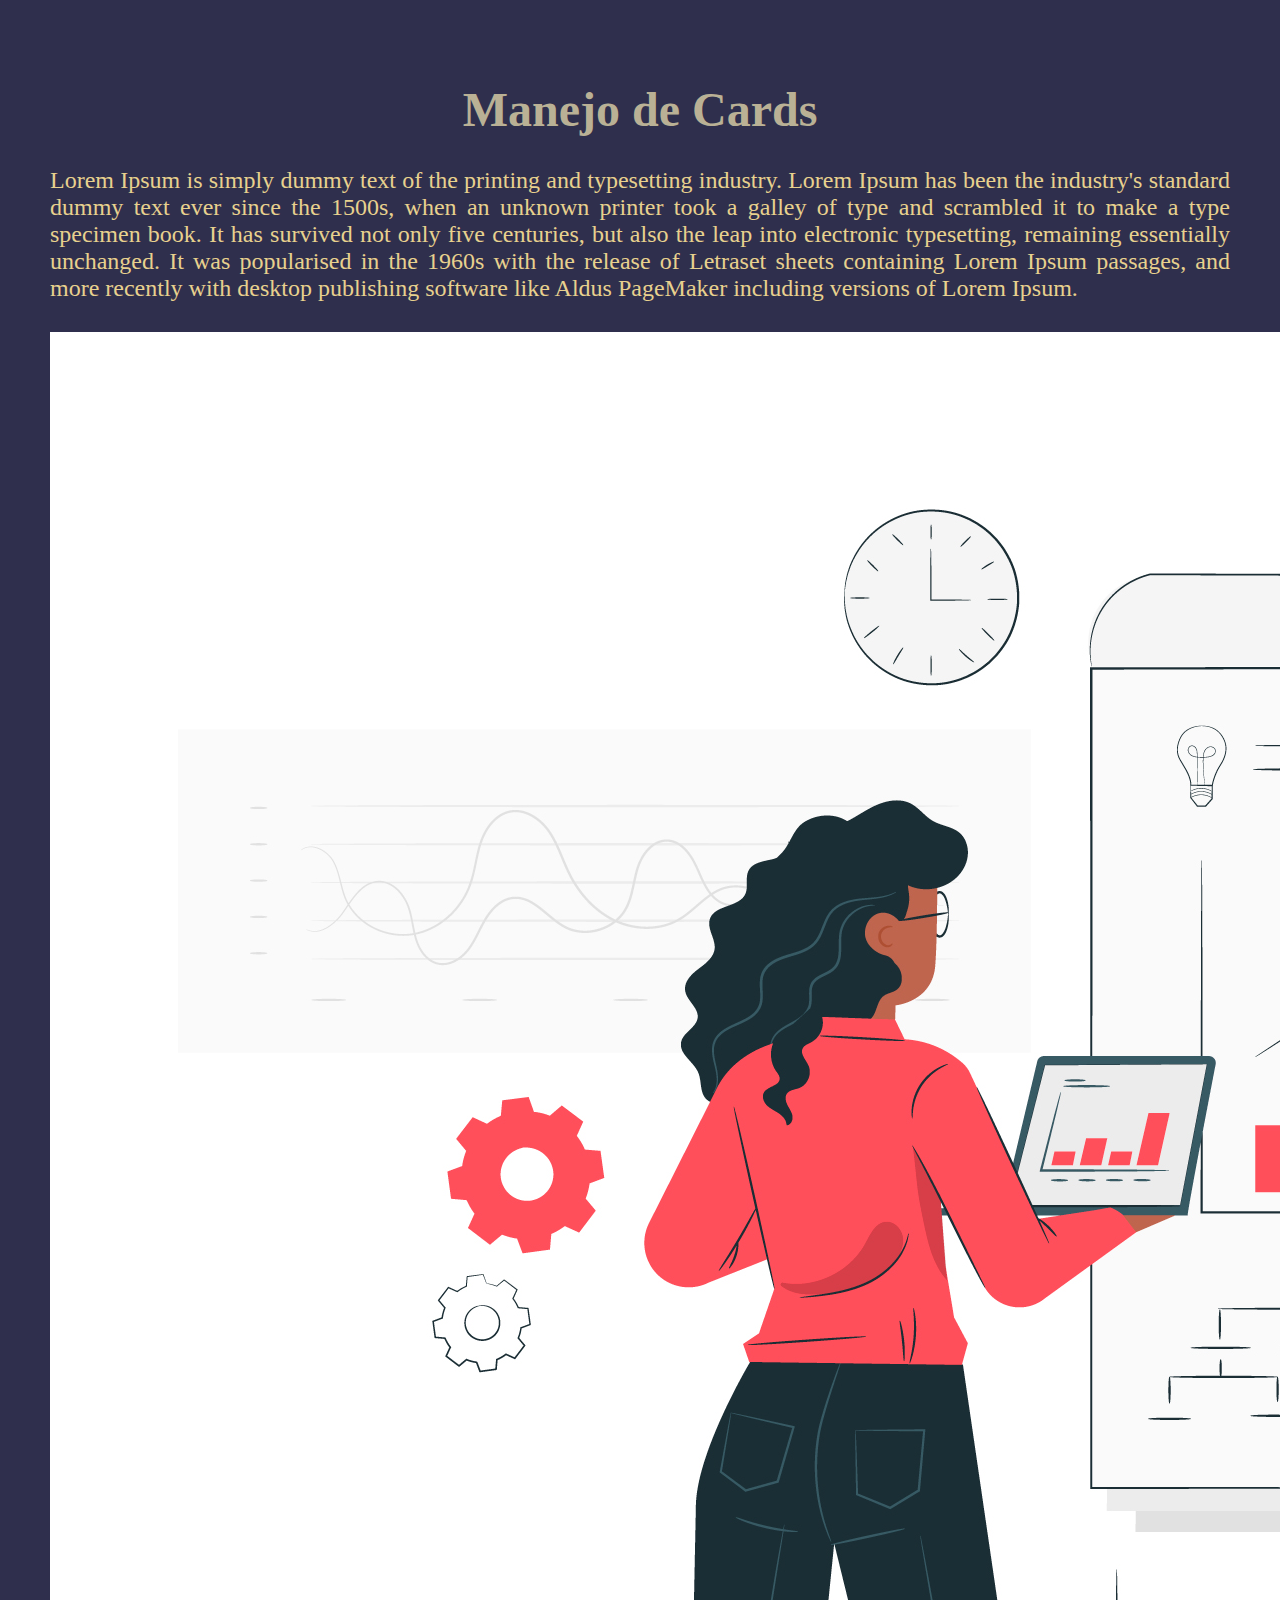
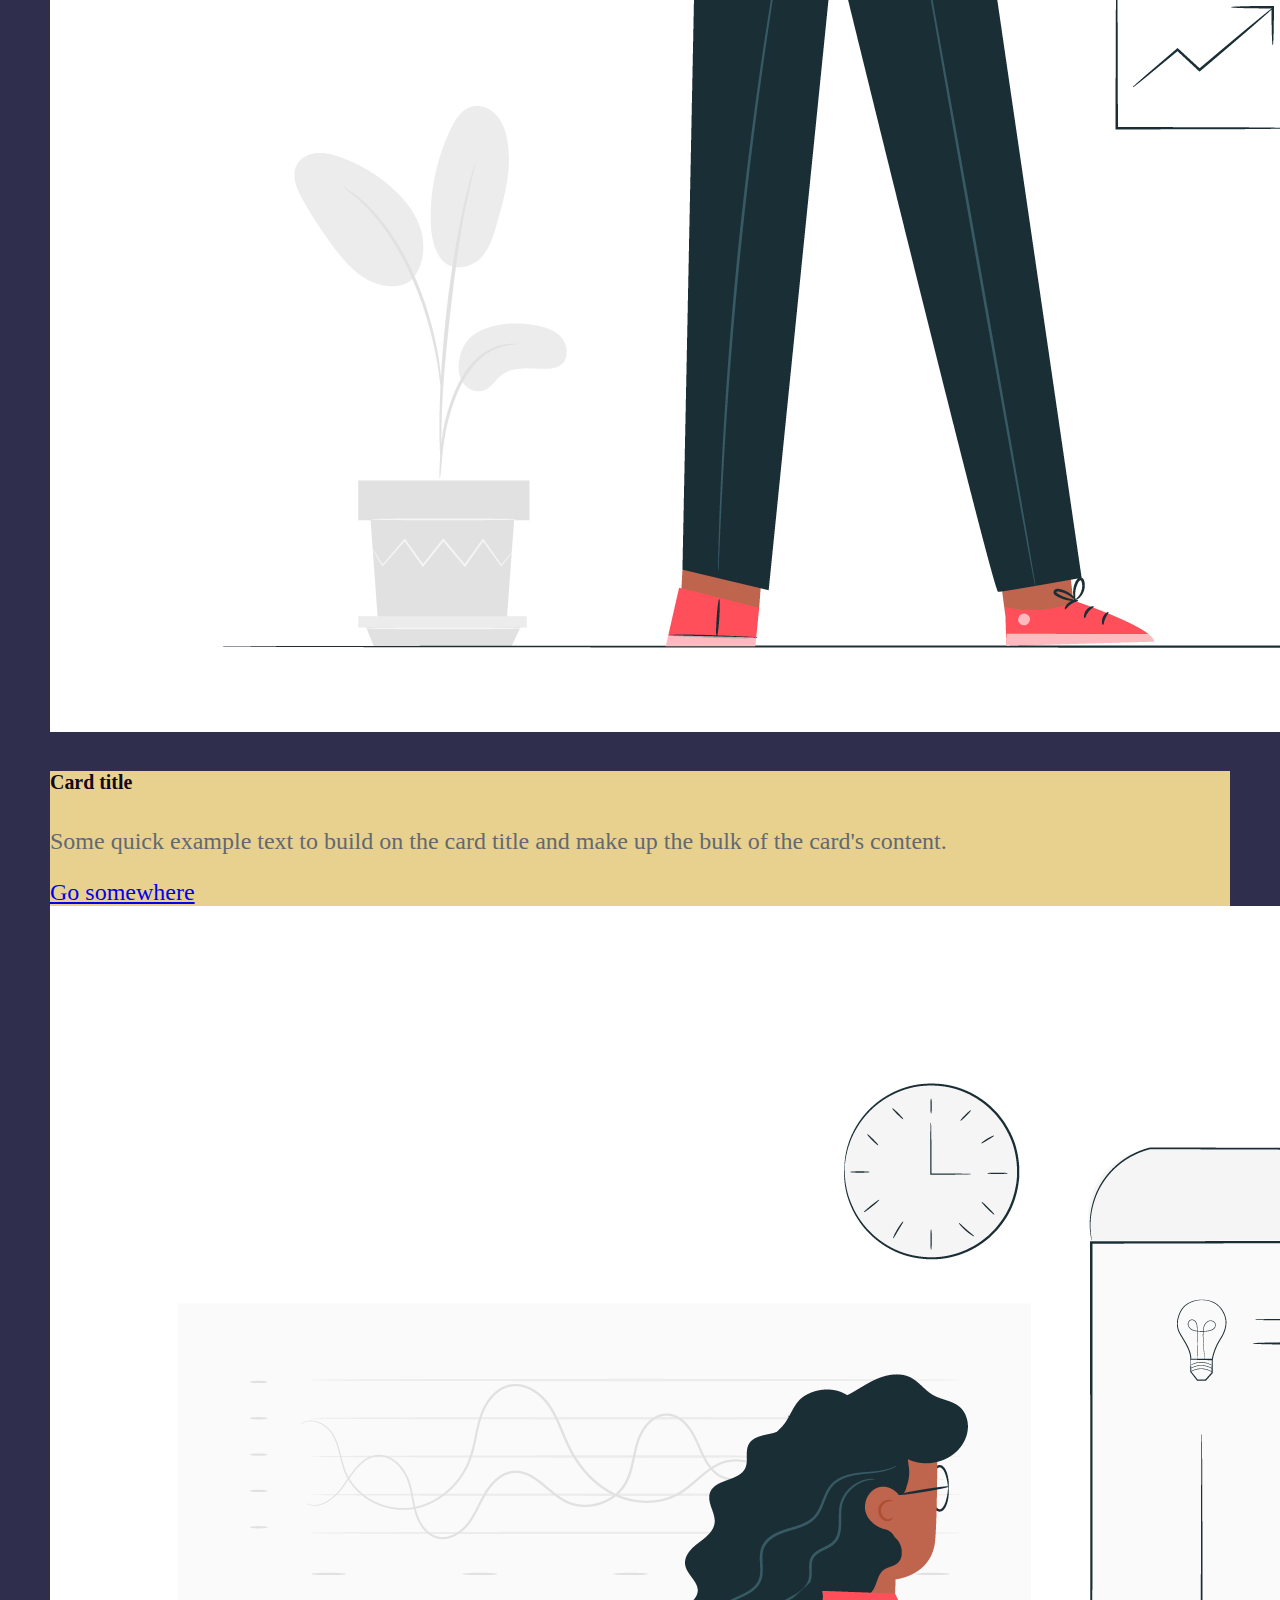
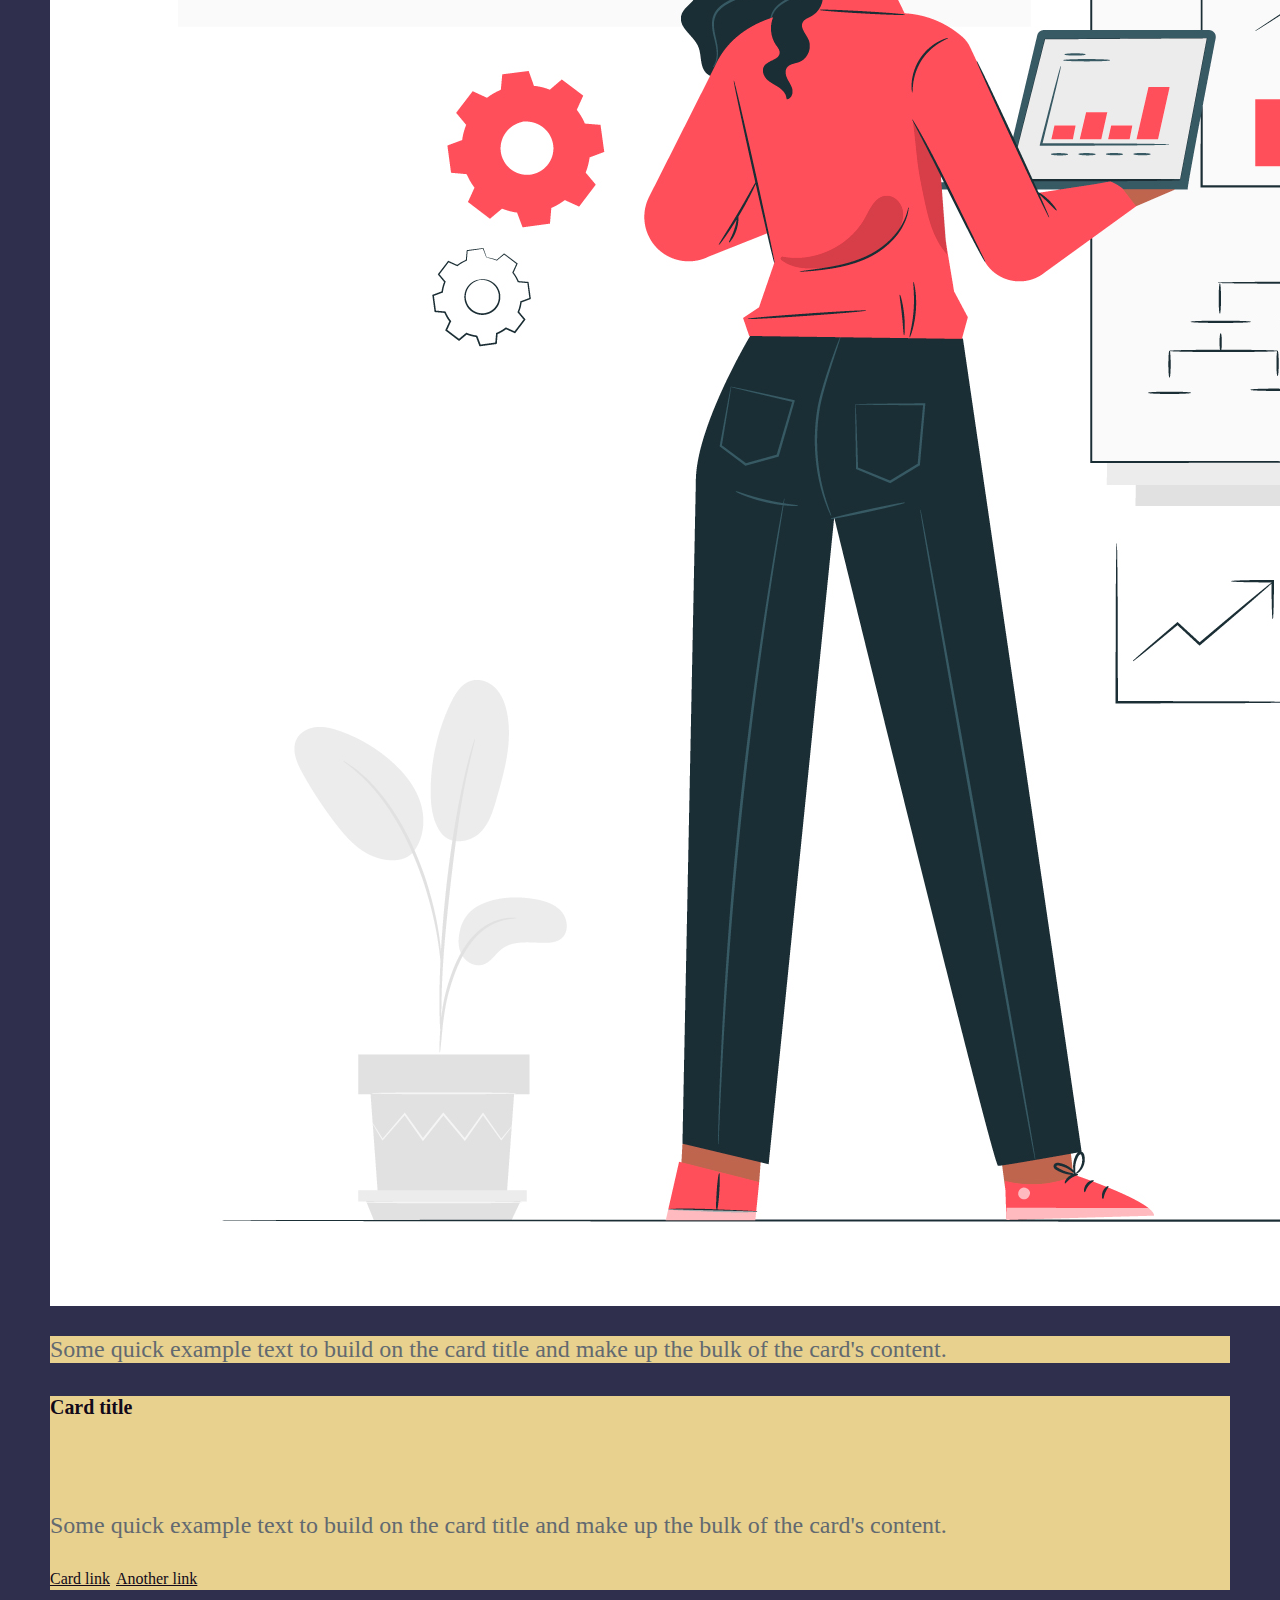
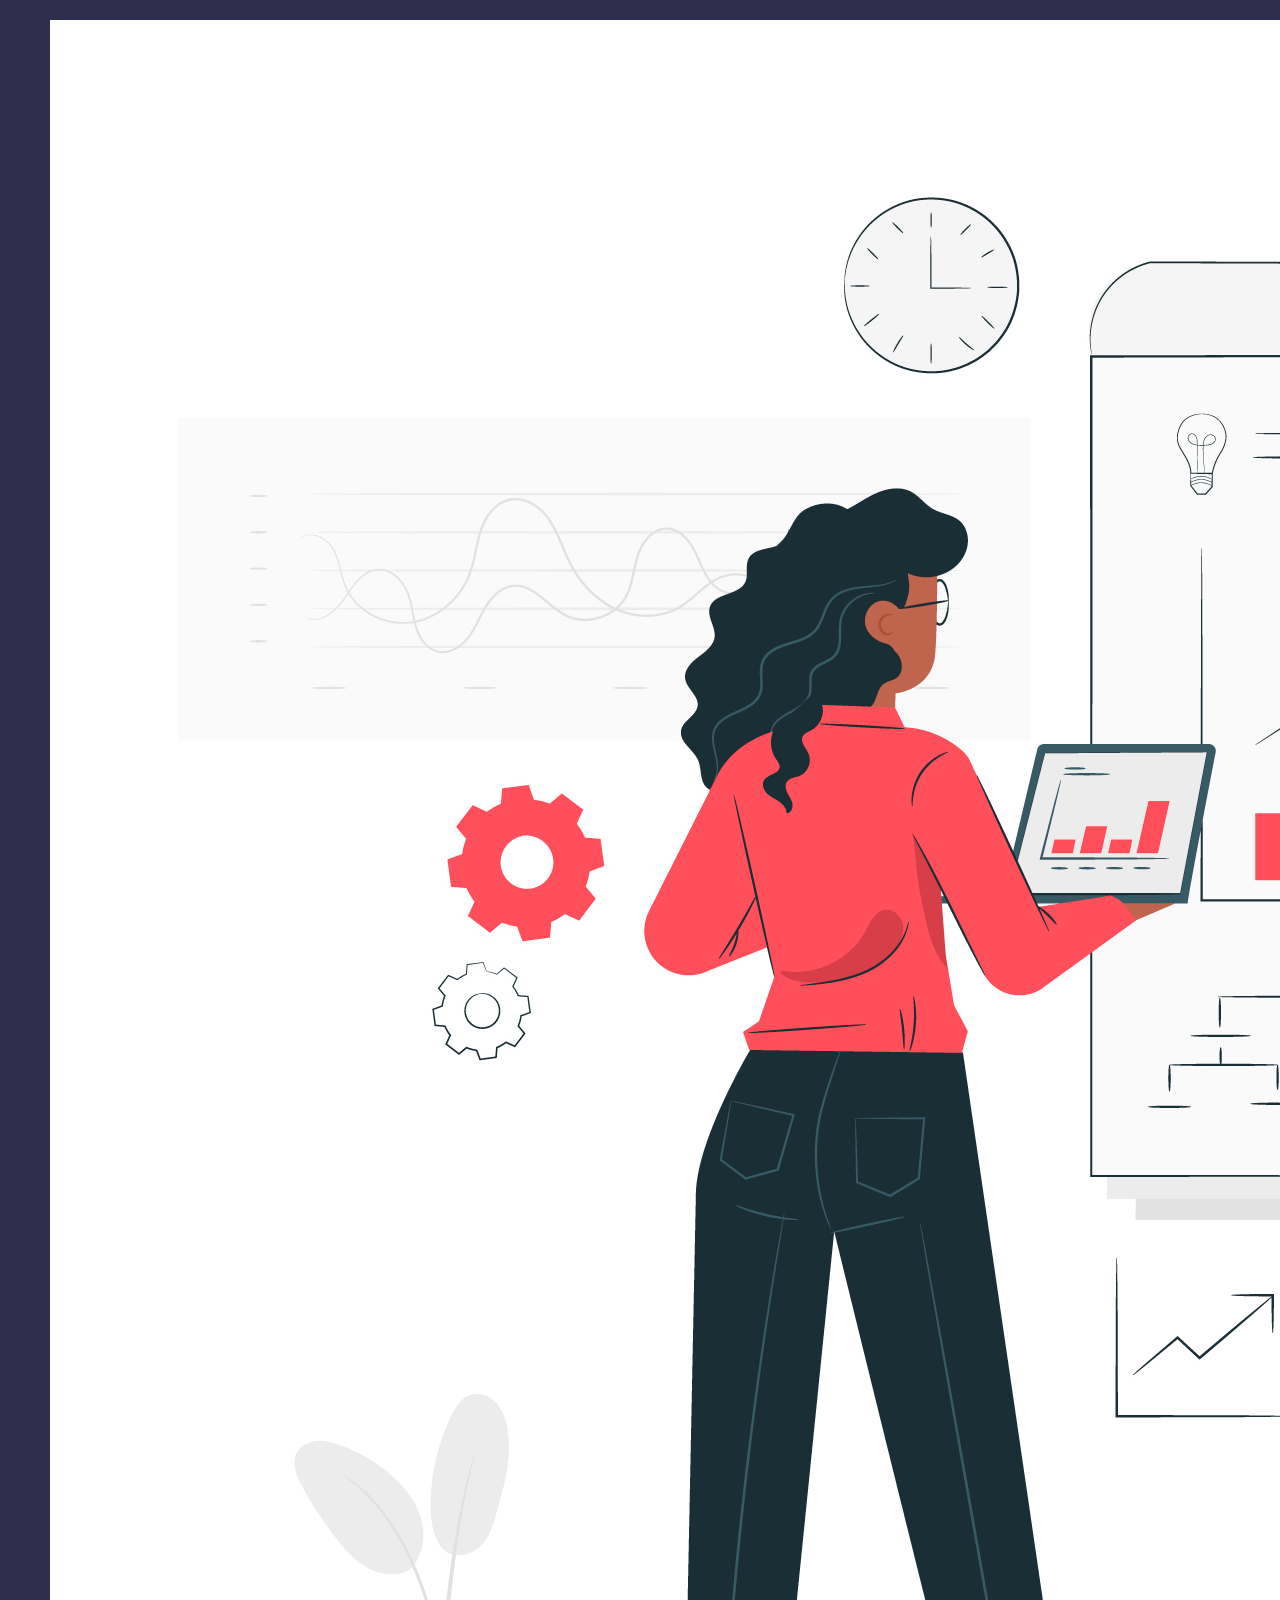
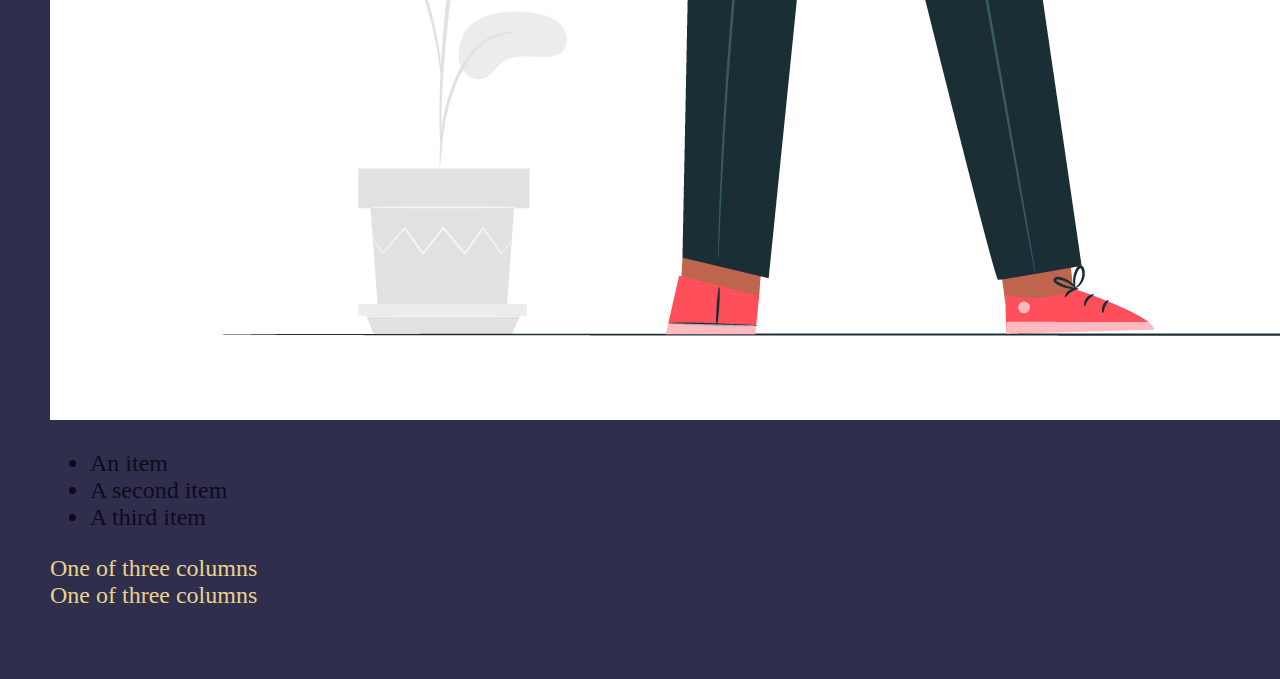
<file: index.html>
<!doctype html>
<html lang="en">
  <head>
    <!-- Required meta tags -->
    <meta charset="utf-8">
    <meta name="viewport" content="width=device-width, initial-scale=1, shrink-to-fit=no">

    <!-- Bootstrap CSS -->
    <link rel="stylesheet" href="https://cdn.jsdelivr.net/npm/bootstrap@4.6.2/dist/css/bootstrap.min.css" integrity="sha384-xOolHFLEh07PJGoPkLv1IbcEPTNtaed2xpHsD9ESMhqIYd0nLMwNLD69Npy4HI+N" crossorigin="anonymous">
    <link rel="stylesheet" href="estilo.css">

    <title>Manejo de Cards</title>
  </head>
  <body>
    <div class="container-fluid">
    <div class="container">
        <div class="row">
          <div class="col-sm-12">
            <h1>Manejo de Cards</h1>
    <p>Lorem Ipsum is simply dummy text of the printing and typesetting industry. Lorem Ipsum has been the industry's standard dummy text ever since the 1500s, when an unknown printer took a galley of type and scrambled it to make a type specimen book. It has survived not only five centuries, but also the leap into electronic typesetting, remaining essentially unchanged. It was popularised in the 1960s with the release of Letraset sheets containing Lorem Ipsum passages, and more recently with desktop publishing software like Aldus PageMaker including versions of Lorem Ipsum.</p>
          </div>
        </div>
        </div>
        <div class="container">
            <div class="row espacio">
              <div class="col-sm-3">
                <div class="card" style="width: 100%;">
                    <img src="3542817.jpg" class="card-img-top" alt="...">
                    <div class="card-body">
                      <h5 class="card-title">Card title</h5>
                      <p class="card-text">Some quick example text to build on the card title and make up the bulk of the card's content.</p>
                      <a href="#" class="btn btn-secondary">Go somewhere</a>
                    </div>
                  </div>
              </div>
              <div class="col-sm-3">
                <div class="card" style="width: 100%;">
                    <img src="3542817.jpg" class="card-img-top" alt="...">
                    <div class="card-body">
                      <p class="card-text">Some quick example text to build on the card title and make up the bulk of the card's content.</p>
                    </div>
                  </div>
              </div>
              <div class="col-sm-6">
                <div class="card" style="width: 100%;">
                    <div class="card-body">
                      <h5 class="card-title">Card title</h5>
                      <h6 class="card-subtitle mb-2 text-muted">Card subtitle</h6>
                      <p class="card-text">Some quick example text to build on the card title and make up the bulk of the card's content.</p>
                      <a href="#" class="card-link">Card link</a>
                      <a href="#" class="card-link">Another link</a>
                    </div>
                  </div>
              </div>
            </div>
            <div class="row">
                <div class="col-sm espacio">
                  
                </div>
            </div>
            <div class="row espacio">
                <div class="col-sm ">
                    <div class="card" style="width: 100%;">
                        <img src="3542817.jpg" class="card-img-top" alt="...">
                        
                            <ul class="list-group list-group-flush">
                              <li class="list-group-item">An item</li>
                              <li class="list-group-item">A second item</li>
                              <li class="list-group-item">A third item</li>
                            </ul>
                      </div>
                </div>
                <div class="col-sm">
                  One of three columns
                </div>
                <div class="col-sm">
                  One of three columns
                </div>
              </div>
          </div>
        <!-- Optional JavaScript; choose one of the two! -->

    <!-- Option 1: jQuery and Bootstrap Bundle (includes Popper) -->
    <script src="https://cdn.jsdelivr.net/npm/jquery@3.5.1/dist/jquery.slim.min.js" integrity="sha384-DfXdz2htPH0lsSSs5nCTpuj/zy4C+OGpamoFVy38MVBnE+IbbVYUew+OrCXaRkfj" crossorigin="anonymous"></script>
    <script src="https://cdn.jsdelivr.net/npm/bootstrap@4.6.2/dist/js/bootstrap.bundle.min.js" integrity="sha384-Fy6S3B9q64WdZWQUiU+q4/2Lc9npb8tCaSX9FK7E8HnRr0Jz8D6OP9dO5Vg3Q9ct" crossorigin="anonymous"></script>

  </body>
</html>
</file>
<file: estilo.css>
body{
	/*Color de fondo*/
	background-color:#2f2f4d;
	/*Color de texto*/
	color: #e8d18e;
	/*Tamaño de fuente*/
	font-size: 24px;
    text-align: justify;
    margin: 20px;
    padding: 30px;

}

h1{
	color: #bab195;
	text-align: center;
    margin-bottom: 30px;
}

h5{
    color: #11091a;
}

.espacio {
    margin-top: 30px;
    margin-bottom: 20px;
}

.card-text{
    color: #626970;
}

.card-body{
    background-color: #e8d18e;
}

.card-link{

    color: #11091a;
    font-size: 16px;
    
}

.list-group-item {

    color:#11091a;
}
</file>
